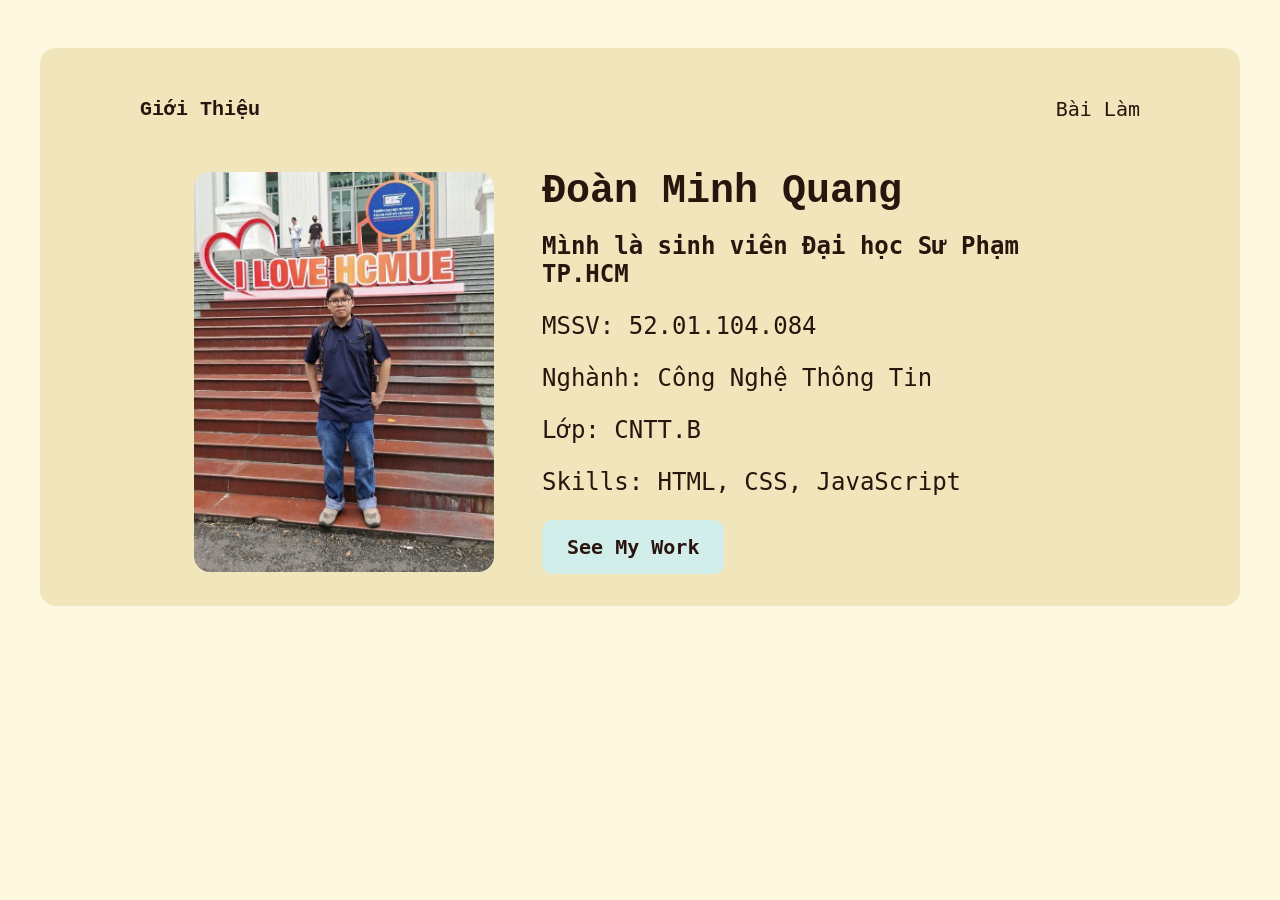
<file: index.html>
<!doctype html>
<html lang="vi">
<head>
    <meta charset="UTF-8">
    <meta name="viewport" content="width=device-width, initial-scale=1.0">
    <title> Đoàn Minh Quang </title>
    <link rel="stylesheet" href="style.css">
</head>
<body>
    <header>
        <nav>
            <ul>
    <li><a href="index.html">Giới Thiệu</a></li>
    <li><a href="mywork.html">Bài Làm</a></li>
            </ul>
        </nav>
        <div class="flex-container">
            <img height="400px" width="300px" src="Quang..png" alt="Ảnh Chân Dung">
            <div class="text-container">
                <h1>Đoàn Minh Quang</h1>
                <p><strong>Mình là sinh viên Đại học Sư Phạm TP.HCM</strong></p>
                <p>MSSV: 52.01.104.084</p>
                <p>Nghành: Công Nghệ Thông Tin</p>
                <p>Lớp: CNTT.B</p>
                <p>Skills: HTML, CSS, JavaScript</p>
                <a href="mywork.html" class="cta-button secondary">See My Work</a>
            </div>
        </div>
    </header>
</body>
</html>
</file>
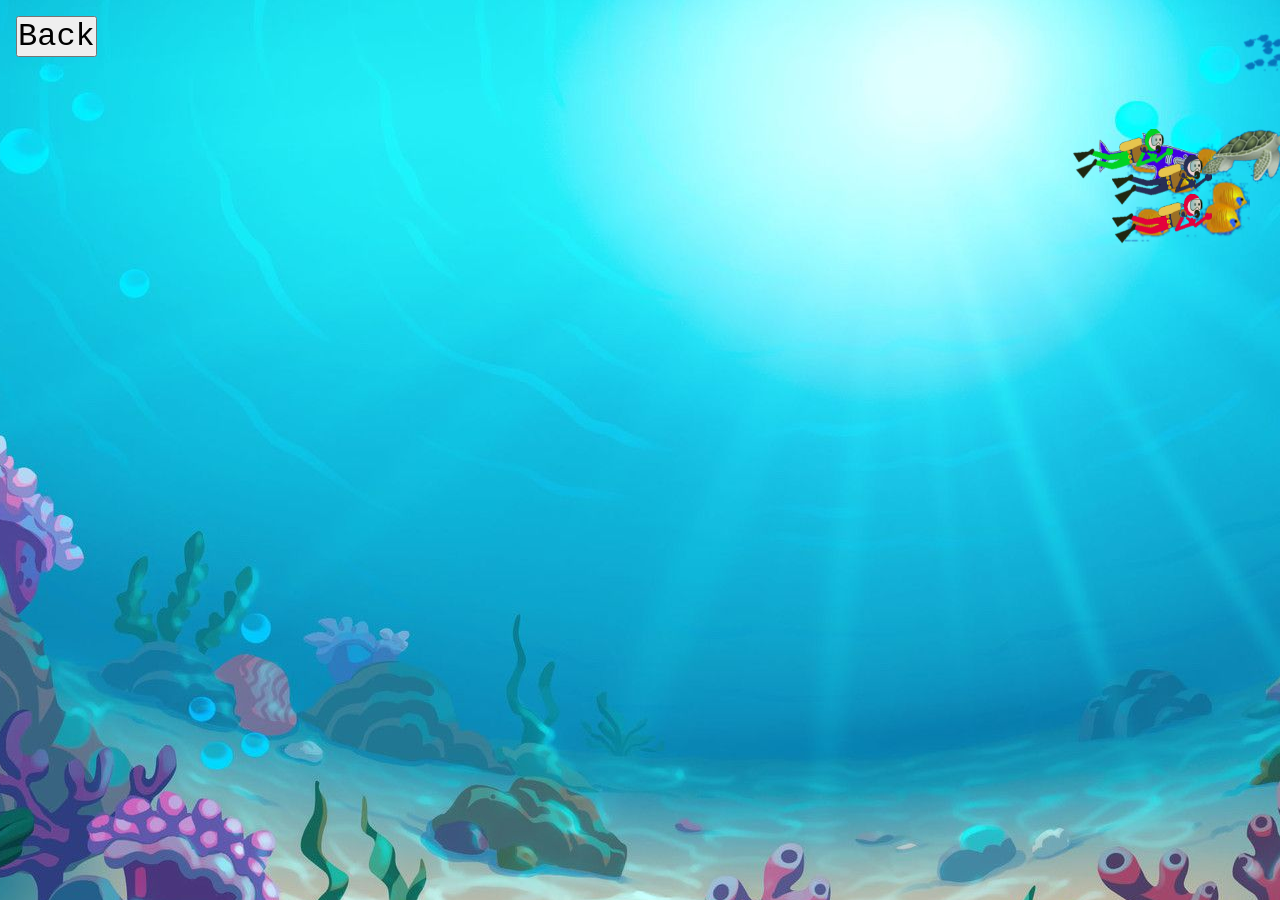
<file: fish.html>
<!doctype html>
<html>
<head>
    <meta charset="UTF-8">
    <meta name="viewport" content="width=device-width, initial-scale=1.0">
    <title> Hồ Cá </title>
    <link rel="stylesheet" href="styleA.css">
</head>
<body>
        <marquee behavior ="alternate" scrollamount="12">
        <marquee behavior ="alternate" scrollamount="11" direction="down">
            <img src="goldFishSchool.png">
        </marquee>
    </marquee>
        <marquee behavior="alternate" scrollamount="6">
        <marquee behavior="alternate" direction="down" scrollamount="10">
            <img src="turtle.png" width="100">
        </marquee>
    </marquee>
    <marquee behavior="alternate" scrollamount="14">
        <marquee behavior="alternate" direction="down" scrollamount="9">
            <img src="shark.png" width="100">
        </marquee>
    </marquee>
    <marquee behavior="alternate" scrollamount="13">
        <marquee behavior="alternate" direction="down" scrollamount="12">
            <img src="diver1.png" width="100">
        </marquee>
    </marquee>
        <marquee behavior="alternate" scrollamount="13">
        <marquee behavior="alternate" direction="down" scrollamount="15">
            <img src="diver2.png" width="100">
        </marquee>
    </marquee>
    <marquee behavior="alternate" scrollamount="16">
        <marquee behavior="alternate" direction="down" scrollamount="10">
            <img src="diver3.png" width="100">
        </marquee>
    </marquee>
        <marquee behavior="alternate" scrollamount="3">
        <marquee behavior="alternate" direction="down" scrollamount="2">
            <img src="faintSchool.png" width="100">
        </marquee>
    </marquee>
    <a href="mywork.html" class="cta-button secondary">
        <button>Back</button>
    </a>
</body>
</html>
</file>
<file: style.css>
:root {
--base-color: #fff8e1;
--text-color: #2a140e;
--primary-color: #ffe4c4;
--secondary-color: #d1eeea;
--color1: #f1e5bc;
--color2: #323B44;
--color3: #9a463d;
}
* {
    margin: 0;
    padding: 0;
    box-sizing: border-box;
}
html {
    font-family: consolas, monospace, sans-serif;
    color: var(--text-color);
}
body {
    padding: 1em;
    background-color: var(--base-color);
}
h1, h2, h3 {
    font-family:'Courier New', Courier, monospace, sans-serif;
}

nav {
    margin: 1em auto 3em auto;
    width: min(1000px, 100%);
}
nav ul {
    display: flex;
    align-items: center;
    list-style-type: none;
    gap: 2em;
}
nav li:first-child {
    margin-right: auto;
    font-family:'Courier New', Courier, monospace, sans-serif;
    font-weight: bold;
}
nav a{
    text-decoration: none;
    color: var(--text-color);
}
nav a:hover {
    text-decoration: underline;
}
header, section {
    margin: 2em auto;
    width: min(75em, 100%);
    background-color: var(--color1);
    padding: min(2em, 15%);
    border-radius: 1em;
}
.flex-container {
    display: flex;
    justify-content: center;
    align-items: center;
    flex-wrap: wrap;
    gap: 3em;
}
header img{
    max-width: 100%;
    border-radius: 1em;
    object-fit: cover;
    object-position: bottom;
}
.text-container {
    flex: 0 1 34em;
}
h1 {
    font-size: 2.5rem;
}
h2 {
    font-size: 2rem;
}
h3 {
    font-size: 1.5rem;
}
a {
    font-size: 1.25rem;
    text-decoration: none;
    color: var(--color3);
}
a:hover {
    text-decoration: underline;
}
.text-container p{
    margin: .75em 0 1em 0;
    font-size: 1.5rem;
}
ol {
    padding-left: 2em;
}
ol li {
    margin-bottom: 0.5em;
}
.cta-button {
    display: inline-block;
    text-decoration: none;
    color: var(--color-3);
    background-color: var(--primary-color);
    padding: .75em 1.25em;
    border-radius: .5em;
    font-weight: 600;
}
.secondary {
    background-color: var(--secondary-color);
}
</file>
<file: styleA.css>
* {
    margin: 0;
    padding: 0;
    box-sizing: border-box;
}
html, body {
    width: 100%;
    height: 100vh;
    overflow-x: hidden;
    background: url(Background1.png) no-repeat center center fixed;
}
marquee {
    width: 100%;
    height: 100vh;
    position: absolute;
    overflow: hidden;
}
button {
    font-family:'Courier New', Courier, monospace, sans-serif;
    font-size: 2rem;
    position: fixed;
    margin: .5em;
}
</file>
